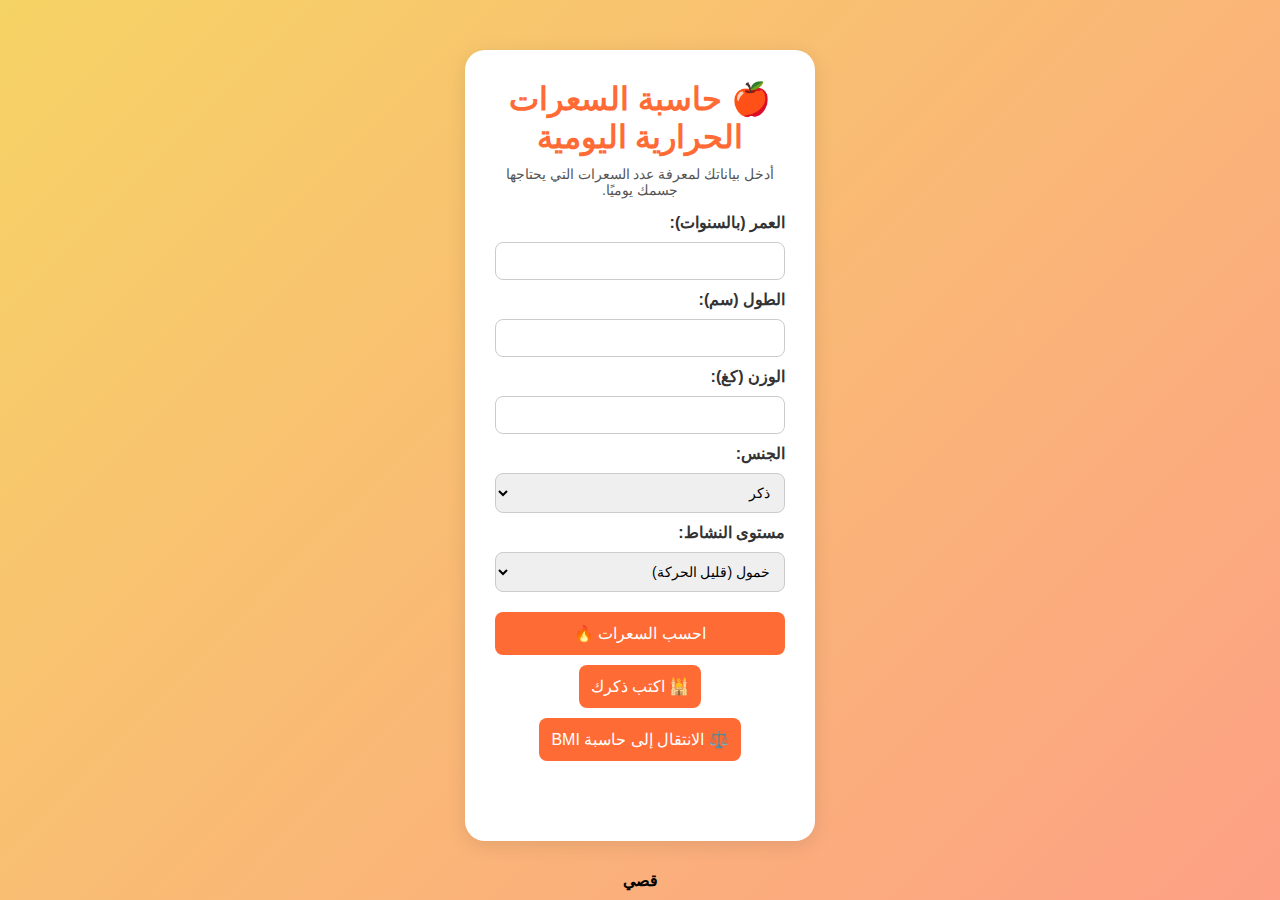
<file: index.html>
<!DOCTYPE html>
<html lang="ar">
<head>
    <meta charset="UTF-8">
    <meta name="viewport" content="width=device-width, initial-scale=1.0">
    <title>حاسبة السعرات الحرارية</title>
    <link rel="stylesheet" href="style.css">
</head>
<body>
    <div class="container">
        <h1>🍎 حاسبة السعرات الحرارية اليومية</h1>
        <p>أدخل بياناتك لمعرفة عدد السعرات التي يحتاجها جسمك يوميًا.</p>

        <form id="calorieForm">
            <label>العمر (بالسنوات):</label>
            <input type="number" id="age" required>

            <label>الطول (سم):</label>
            <input type="number" id="height" required>

            <label>الوزن (كغ):</label>
            <input type="number" id="weight" required>

            <label>الجنس:</label>
            <select id="gender">
                <option value="male">ذكر</option>
                <option value="female">أنثى</option>
            </select>

            <label>مستوى النشاط:</label>
            <select id="activity">
                <option value="1.2">خمول (قليل الحركة)</option>
                <option value="1.375">نشاط خفيف (3 أيام/أسبوع)</option>
                <option value="1.55">نشاط متوسط (5 أيام/أسبوع)</option>
                <option value="1.725">نشاط عالي (يوميًا)</option>
            </select>

            <button type="submit">احسب السعرات 🔥</button>
        </form>

        <div id="result" class="result"></div>
        <button id="copyBtn" class="copyBtn" style="display:none;">نسخ النتيجة</button>

        <!-- زر الذكر الجديد -->
        <div class="donate">
            <button id="dhikrBtn">🕌 اكتب ذكرك</button>
        </div>

        <!-- زر الانتقال إلى صفحة BMI -->
        <div class="donate">
            <a href="bmi.html">
                <button>⚖️ الانتقال إلى حاسبة BMI</button>
            </a>
        </div>
    </div>

    <!-- توقيع أسفل الصفحة -->
    <footer style="text-align:center; margin-top:20px; font-weight:bold;">
        قصي
    </footer>

    <script src="script.js"></script>
</body>
</html>
</file>
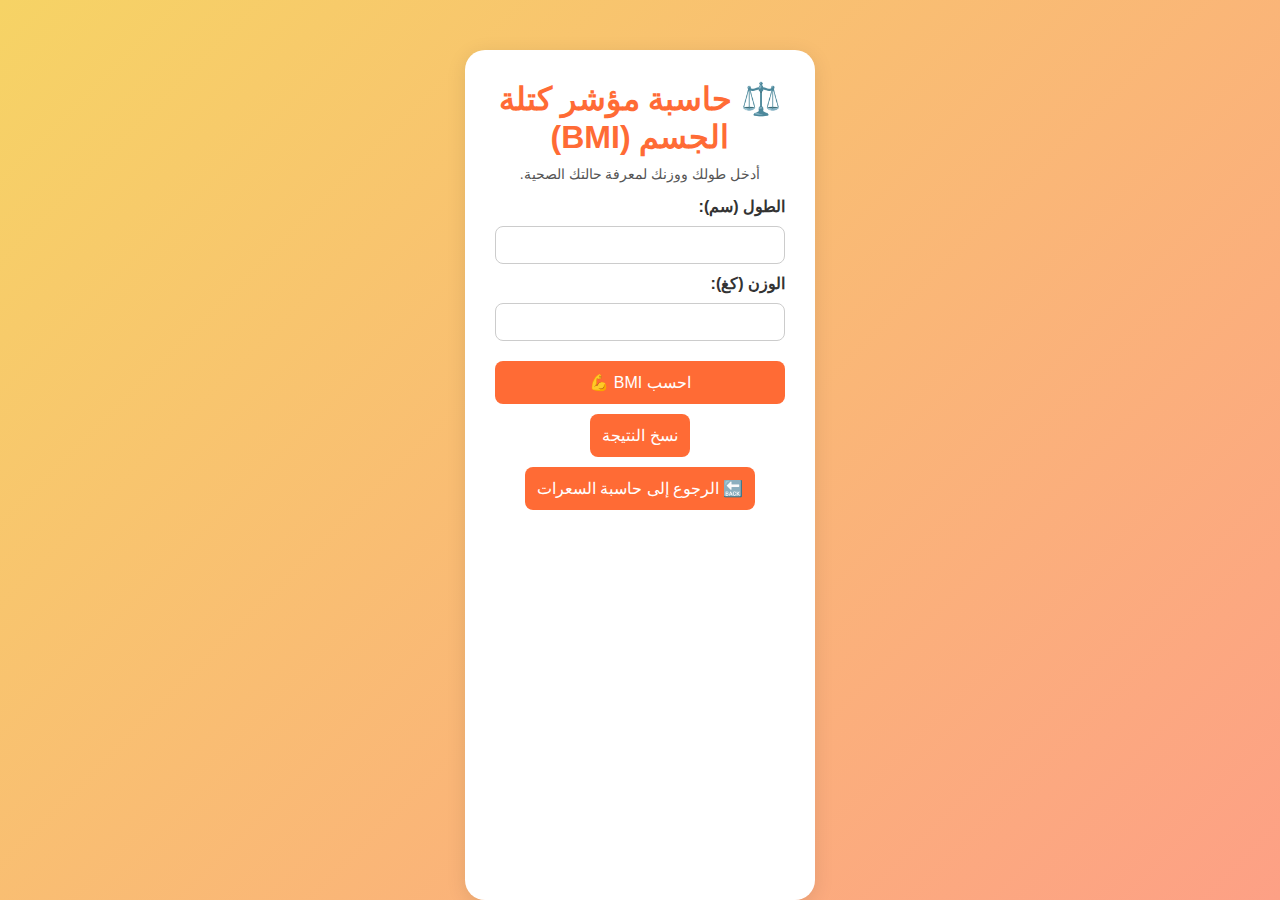
<file: bmi.html>
<!DOCTYPE html>
<html lang="ar">
<head>
  <meta charset="UTF-8">
  <meta name="viewport" content="width=device-width, initial-scale=1.0">
  <title>حاسبة مؤشر كتلة الجسم (BMI)</title>
  <link rel="stylesheet" href="style.css">
</head>
<body>
  <div class="container">
    <h1>⚖️ حاسبة مؤشر كتلة الجسم (BMI)</h1>
    <p>أدخل طولك ووزنك لمعرفة حالتك الصحية.</p>

    <form id="bmiForm">
      <label>الطول (سم):</label>
      <input type="number" id="bmiHeight" required>

      <label>الوزن (كغ):</label>
      <input type="number" id="bmiWeight" required>

      <button type="submit">احسب BMI 💪</button>
    </form>

    <div id="bmiResult" class="result"></div>

    <button id="copyBmiBtn" class="copyBtn">نسخ النتيجة</button>

    <div class="donate">
      <a href="index.html">
        <button>🔙 الرجوع إلى حاسبة السعرات</button>
      </a>
    </div>
  </div>

  <script>
    const bmiForm = document.getElementById("bmiForm");
    const bmiResult = document.getElementById("bmiResult");
    const copyBmiBtn = document.getElementById("copyBmiBtn");

    bmiForm.addEventListener("submit", function(e) {
      e.preventDefault();

      const heightCm = parseFloat(document.getElementById("bmiHeight").value);
      const weight = parseFloat(document.getElementById("bmiWeight").value);

      if (isNaN(heightCm) || isNaN(weight) || heightCm <= 0 || weight <= 0) {
        alert("يرجى إدخال القيم بشكل صحيح!");
        return;
      }

      const heightM = heightCm / 100;
      const bmi = (weight / (heightM * heightM)).toFixed(1);

      let status = "";
      if (bmi < 18.5) status = "نحيف 🟡";
      else if (bmi < 25) status = "وزن مثالي ✅";
      else if (bmi < 30) status = "وزن زائد 🟠";
      else status = "سمنة 🔴";

      bmiResult.style.display = "block";
      bmiResult.innerHTML = `📊 مؤشر كتلة الجسم: <strong>${bmi}</strong><br>الحالة: <strong>${status}</strong>`;

      // تغيير اللون حسب الحالة
      if (bmi < 18.5) bmiResult.style.backgroundColor = "#fff3b0";
      else if (bmi < 25) bmiResult.style.backgroundColor = "#d1f7c4";
      else if (bmi < 30) bmiResult.style.backgroundColor = "#ffe8d6";
      else bmiResult.style.backgroundColor = "#ffb3b3";

      // إظهار زر النسخ
      copyBmiBtn.style.display = "inline-block";
      copyBmiBtn.onclick = function() {
        navigator.clipboard.writeText(`BMI: ${bmi} (${status})`);
        alert("تم نسخ النتيجة ✅");
      };
    });
  </script>
</body>
</html>
</file>
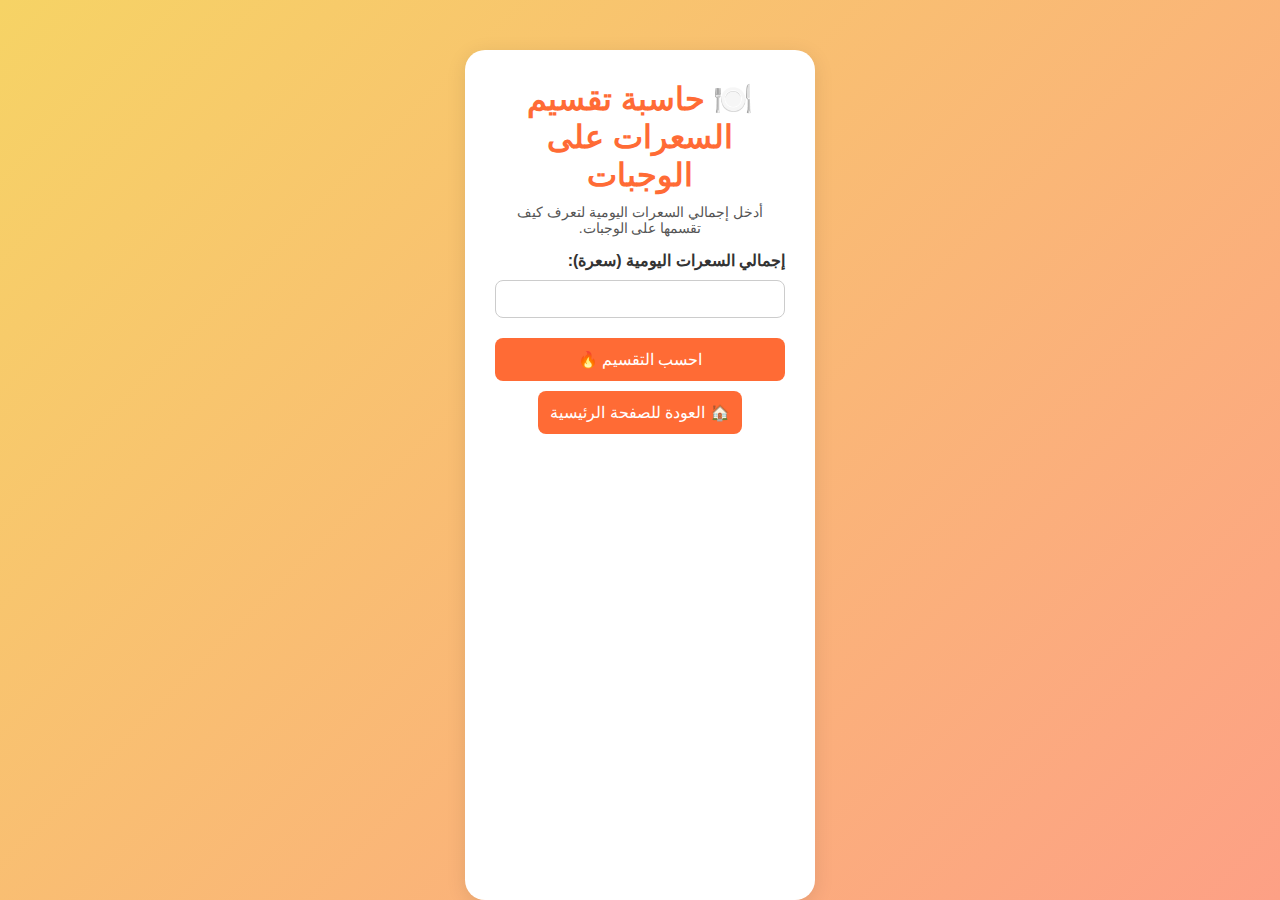
<file: meals.html>
<!DOCTYPE html>
<html lang="ar">
<head>
  <meta charset="UTF-8">
  <meta name="viewport" content="width=device-width, initial-scale=1.0">
  <title>🍽️ حاسبة تقسيم السعرات على الوجبات</title>
  <link rel="stylesheet" href="style.css">
</head>
<body>
  <div class="container">
    <h1>🍽️ حاسبة تقسيم السعرات على الوجبات</h1>
    <p>أدخل إجمالي السعرات اليومية لتعرف كيف تقسمها على الوجبات.</p>

    <form id="mealForm">
      <label>إجمالي السعرات اليومية (سعرة):</label>
      <input type="number" id="calories" required>
      <button type="submit">احسب التقسيم 🔥</button>
    </form>

    <div id="result" class="result"></div>

    <div class="donate">
      <a href="index.html"><button>🏠 العودة للصفحة الرئيسية</button></a>
    </div>
  </div>

  <script>
    const form = document.getElementById('mealForm');
    const resultDiv = document.getElementById('result');

    form.addEventListener('submit', function(e) {
      e.preventDefault();
      const total = parseFloat(document.getElementById('calories').value);
      const breakfast = (total * 0.30).toFixed(0);
      const lunch = (total * 0.40).toFixed(0);
      const dinner = (total * 0.25).toFixed(0);
      const snack = (total * 0.05).toFixed(0);

      resultDiv.innerHTML = `
        🍳 <strong>الفطور:</strong> ${breakfast} سعرة<br>
        🍛 <strong>الغداء:</strong> ${lunch} سعرة<br>
        🍲 <strong>العشاء:</strong> ${dinner} سعرة<br>
        🍫 <strong>السناك:</strong> ${snack} سعرة
      `;
    });
  </script>
</body>
</html>
</file>
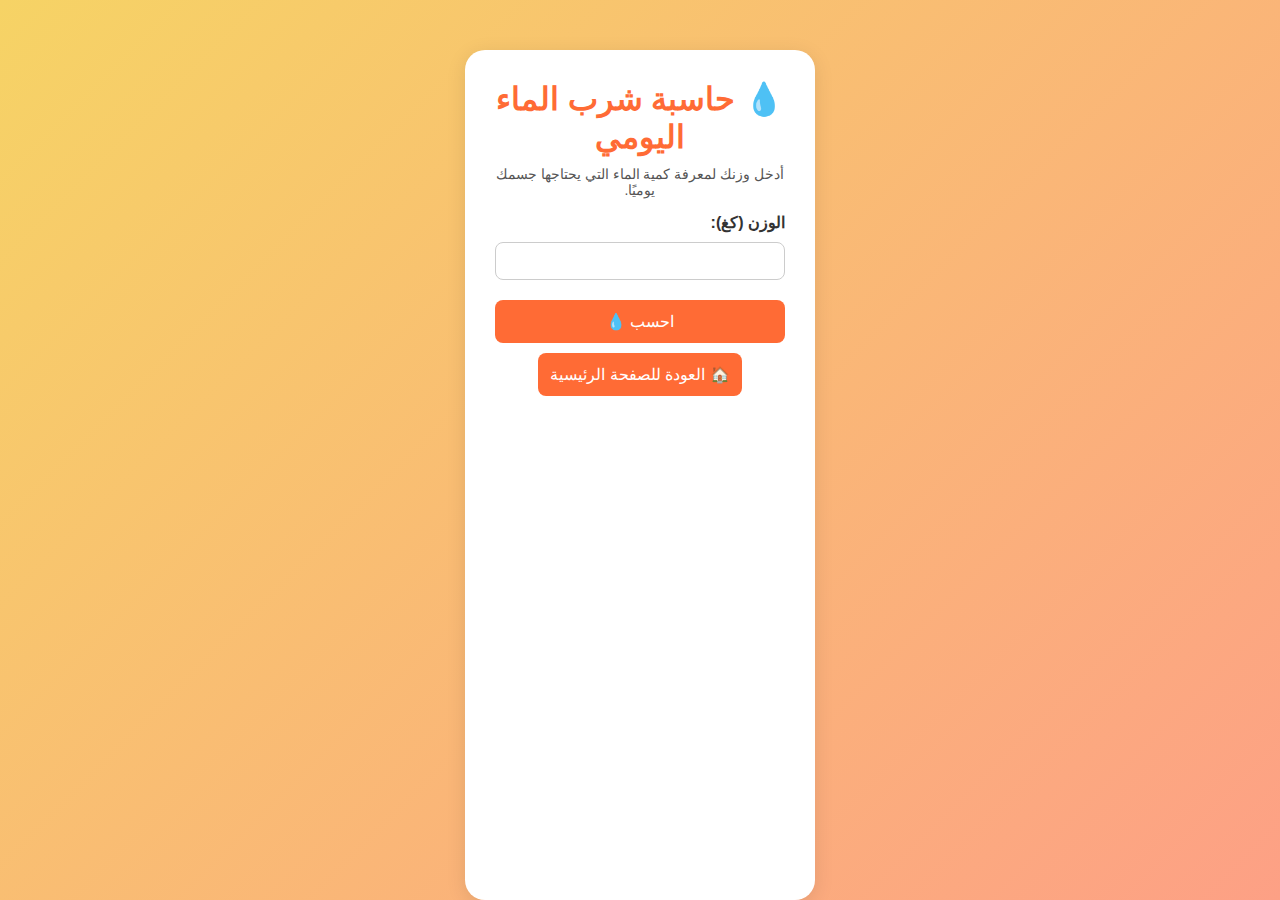
<file: water.html>
<!DOCTYPE html>
<html lang="ar">
<head>
  <meta charset="UTF-8">
  <meta name="viewport" content="width=device-width, initial-scale=1.0">
  <title>💧 حاسبة شرب الماء اليومي</title>
  <link rel="stylesheet" href="style.css">
</head>
<body>
  <div class="container">
    <h1>💧 حاسبة شرب الماء اليومي</h1>
    <p>أدخل وزنك لمعرفة كمية الماء التي يحتاجها جسمك يوميًا.</p>

    <form id="waterForm">
      <label>الوزن (كغ):</label>
      <input type="number" id="weight" required>
      <button type="submit">احسب 💧</button>
    </form>

    <div id="result" class="result"></div>

    <div class="donate">
      <a href="index.html">
        <button>🏠 العودة للصفحة الرئيسية</button>
      </a>
    </div>
  </div>

  <script>
    const form = document.getElementById('waterForm');
    const resultDiv = document.getElementById('result');

    form.addEventListener('submit', function(e) {
      e.preventDefault();
      const weight = parseFloat(document.getElementById('weight').value);
      const waterLiters = (weight * 0.033).toFixed(2);
      resultDiv.innerHTML = `تحتاج إلى حوالي <strong>${waterLiters}</strong> لتر من الماء يوميًا.`;
    });
  </script>
</body>
</html>
</file>
<file: style.css>
/* إعدادات عامة */
* {
    box-sizing: border-box;
    font-family: "Tajawal", sans-serif;
    direction: rtl;
    margin: 0;
    padding: 0;
}

html, body {
    height: 100%;
}

body {
    display: flex;
    flex-direction: column;
    background: linear-gradient(135deg, #f6d365, #fda085);
    min-height: 100vh;
}

/* الصندوق الرئيسي */
.container {
    background-color: #fff;
    padding: 30px;
    border-radius: 20px;
    box-shadow: 0 4px 20px rgba(0,0,0,0.1);
    width: 350px;
    text-align: center;
    margin: 50px auto 0 auto; /* يترك مساحة للـ footer */
    flex: 1 0 auto; /* يسمح له بالنمو والتمدد */
}

/* العناوين */
h1 {
    color: #ff6b35;
    margin-bottom: 10px;
}

p {
    color: #555;
    font-size: 14px;
}

/* الحقول */
form {
    display: flex;
    flex-direction: column;
    gap: 10px;
    margin-top: 15px;
}

label {
    text-align: right;
    font-weight: bold;
    color: #333;
}

input, select {
    padding: 10px;
    border: 1px solid #ccc;
    border-radius: 8px;
    font-size: 14px;
    outline: none;
}

input:focus, select:focus {
    border-color: #ff6b35;
    box-shadow: 0 0 5px rgba(255,107,53,0.3);
}

/* الزر */
button {
    margin-top: 10px;
    padding: 12px;
    background-color: #ff6b35;
    color: white;
    border: none;
    border-radius: 8px;
    font-size: 16px;
    cursor: pointer;
    transition: 0.3s;
}

button:hover {
    background-color: #ff8c5a;
}

/* النتيجة */
.result {
    margin-top: 20px;
    padding: 15px;
    border-radius: 10px;
    background-color: #ffe8d6;
    color: #333;
    font-weight: bold;
    display: none;
}

/* التوقيع ثابت أسفل الصفحة */
footer {
    flex-shrink: 0; /* لا يتقلص */
    text-align: center;
    font-weight: bold;
    padding: 10px 0;
    background-color: transparent;
}
</file>
